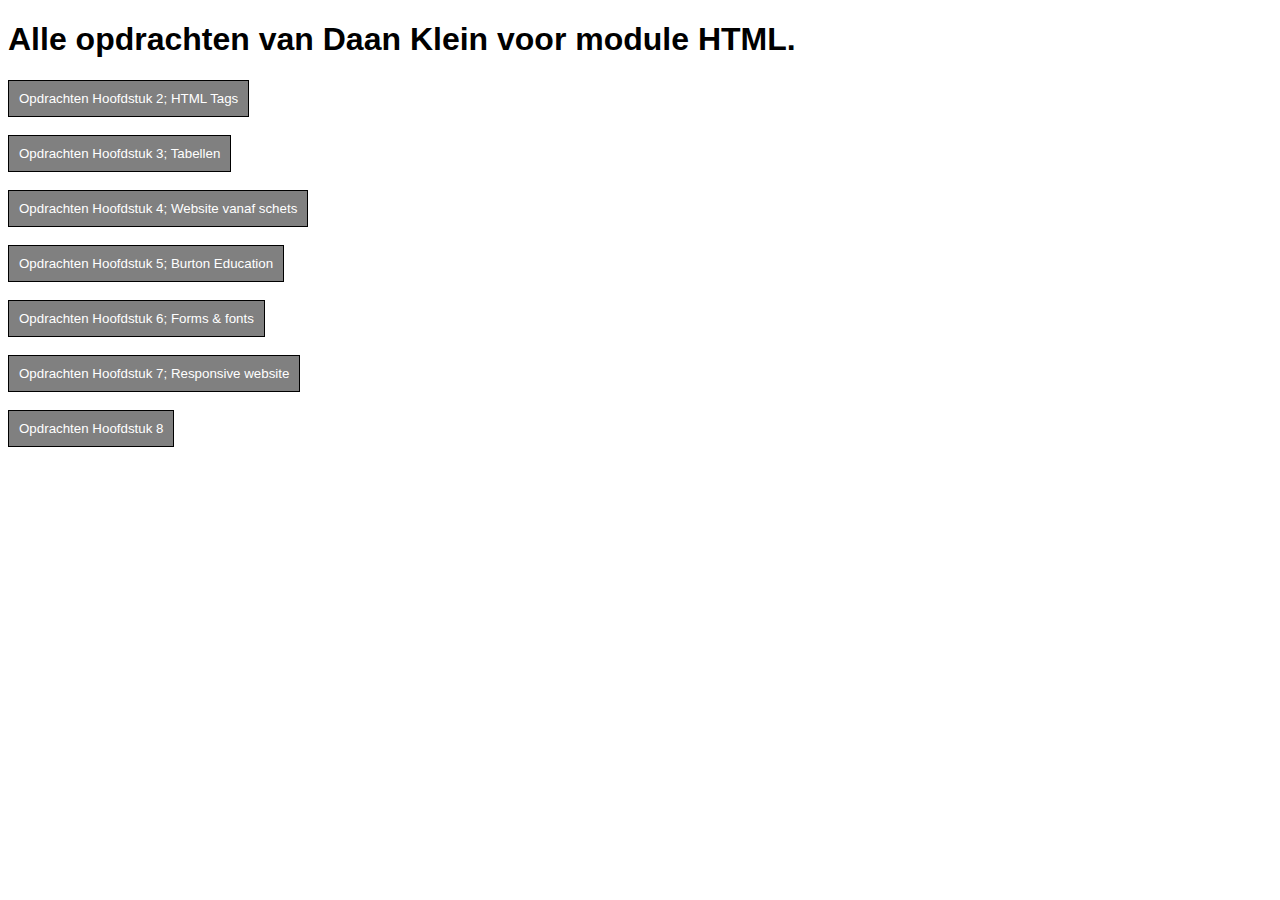
<file: Index.html>
<!DOCTYPE html>
<html lang="en">
<head>
    <meta charset="UTF-8">
    <title>Daan Klein || HTML || Opdrachten</title>
    <style>
        button{
            border:1px solid black;
            background-color: gray;
            color: white;
            padding: 10px;
        }

        body{
            font-family: "Arial", SansSerif;
        }

    </style>

</head>
<body>
<div id="wrapper">
<h1>Alle opdrachten van Daan Klein voor module HTML.</h1>


<button onclick="location.href = 'H2/'">Opdrachten Hoofdstuk 2; HTML Tags</button><br><br>
<button onclick="location.href = 'H3/'">Opdrachten Hoofdstuk 3; Tabellen</button><br><br>
<button onclick="location.href = 'H4/'">Opdrachten Hoofdstuk 4; Website vanaf schets</button><br><br>
<button onclick="location.href = 'H5/'">Opdrachten Hoofdstuk 5; Burton Education</button><br><br>
<button onclick="location.href = 'H6/'">Opdrachten Hoofdstuk 6; Forms & fonts</button><br><br>
<button onclick="location.href = 'H7/'">Opdrachten Hoofdstuk 7; Responsive website</button><br><br>
<button onclick="location.href = 'H8/'">Opdrachten Hoofdstuk 8</button><br><br>

</div>
</body>
</html>
</file>
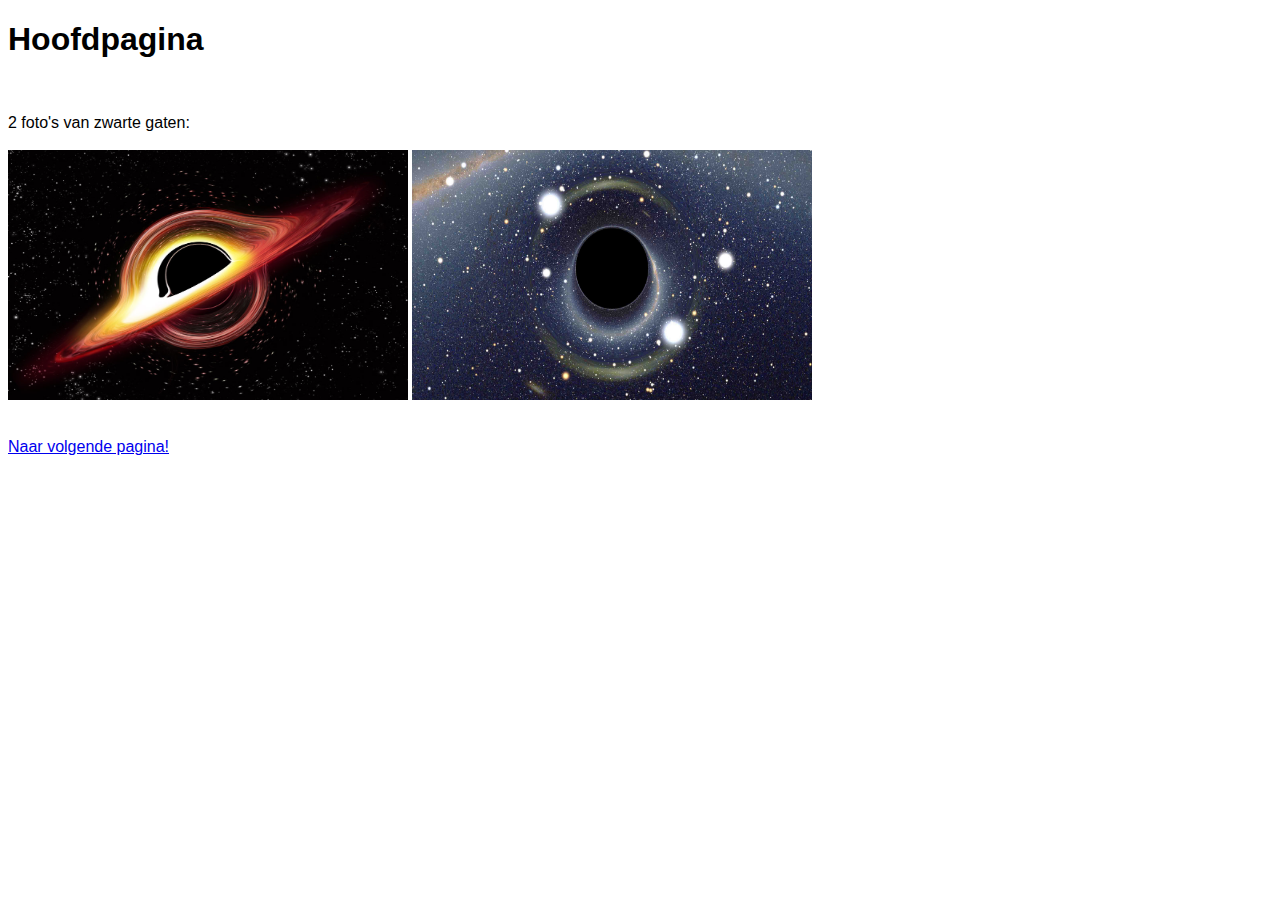
<file: H2/index.html>
<!DOCTYPE html>
<html lang="en">
<head>
    <meta charset="UTF-8">
    <title>Pagina 1</title>
    <style>
        body{
            font-family: "Arial", SansSerif;
        }
    </style>
</head>
<body>
<h1>Hoofdpagina</h1><br>
<p>
2 foto's van zwarte gaten:<br><br>
<img src="assets/zwart_gat_1.jpg" width="400" height="250" alt="Plaatje zwart gat">
<img src="assets/zwart_gat_2.jpg" width="400" height="250" alt="Nog een plaatje van een zwart gat">
</p>

<br>
<a href="page2.html">Naar volgende pagina!</a>
</body>
</html>
</file>
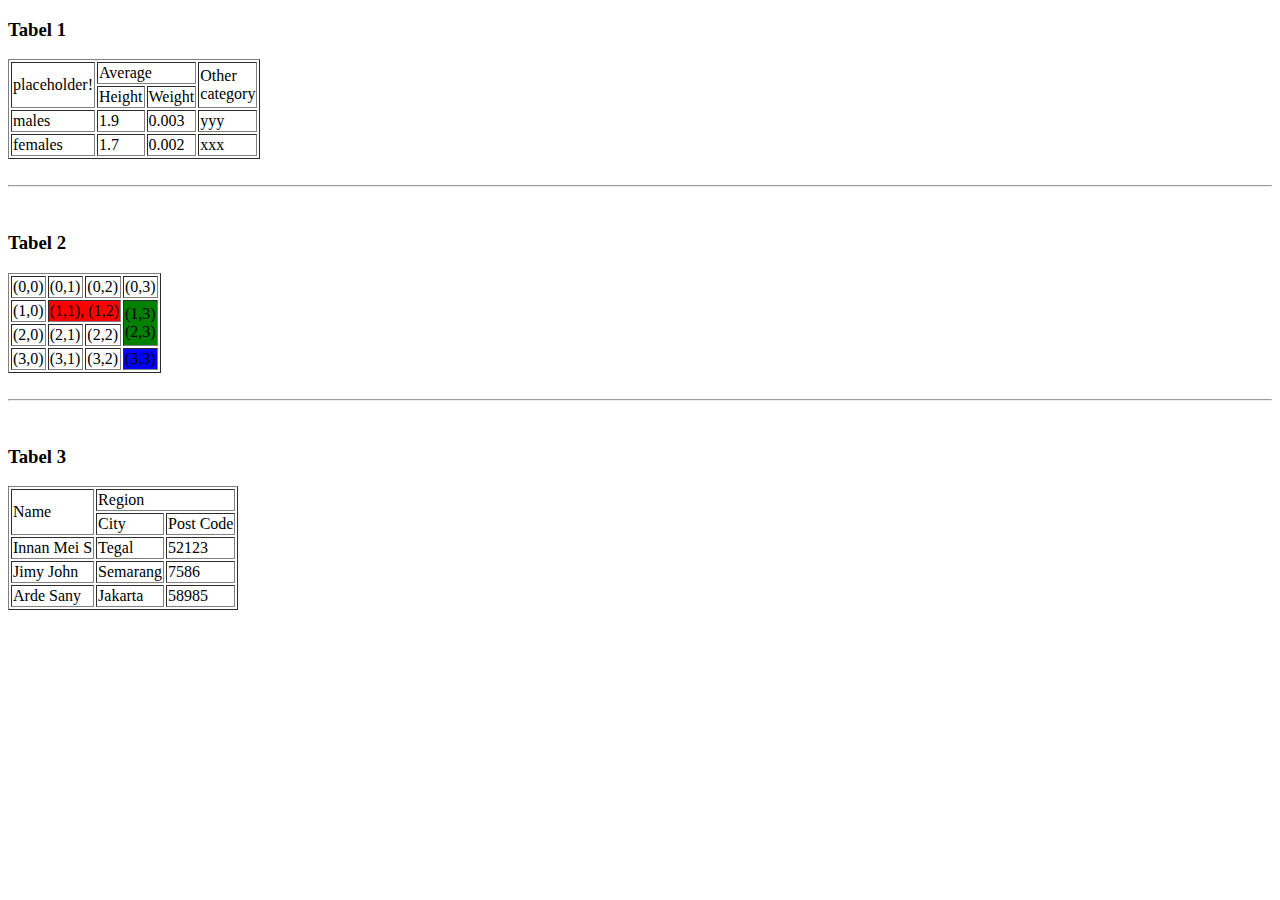
<file: H3/index.html>
<!DOCTYPE html>
<html lang="en">
<head>
    <meta charset="UTF-8">
    <title>Hoofdstuk 2</title>
</head>
<body>
<h3>Tabel 1</h3>
<table border="1">
    <tr>
        <td rowspan="2">placeholder!</td>
        <td colspan="2">Average</td>
        <td rowspan="2">Other<br>category</td>
    </tr>
    <tr>
        <td>Height</td>
        <td>Weight</td>
    </tr>
    <tr>
        <td>males</td>
        <td>1.9</td>
        <td>0.003</td>
        <td>yyy</td>
    </tr>
    <tr>
        <td>females</td>
        <td>1.7</td>
        <td>0.002</td>
        <td>xxx</td>
    </tr>
</table>
<br>
<hr>
<br>
<h3>Tabel 2</h3>
<table border="1">
    <tr>
        <td>(0,0)</td>
        <td>(0,1)</td>
        <td>(0,2)</td>
        <td>(0,3)</td>
    </tr>
    <tr>
        <td>(1,0)</td>
        <td style="background-color: red;" colspan="2">(1,1), (1,2)</td>
        <td style="background-color: green;" rowspan="2">(1,3)<br>(2,3)</td>
    </tr>
    <tr>
        <td>(2,0)</td>
        <td>(2,1)</td>
        <td>(2,2)</td>
    </tr>
    <tr>
        <td>(3,0)</td>
        <td>(3,1)</td>
        <td>(3,2)</td>
        <td style="background-color: blue;">(3,3)</td>
    </tr>
</table>

<br>
<hr>
<br>
<h3>Tabel 3</h3>
<table border="1">
    <tr>
        <td rowspan="2">Name</td>
        <td colspan="2">Region</td>
    </tr>
    <tr>
        <td>City</td>
        <td>Post Code</td>
    </tr>
    <tr>
        <td>Innan Mei S</td>
        <td>Tegal</td>
        <td>52123</td>
    </tr>
    <tr>
        <td>Jimy John</td>
        <td>Semarang</td>
        <td>7586</td>
    </tr>
    <tr>
        <td>Arde Sany</td>
        <td>Jakarta</td>
        <td>58985</td>
    </tr>


</table>


</body>
</html>
</file>
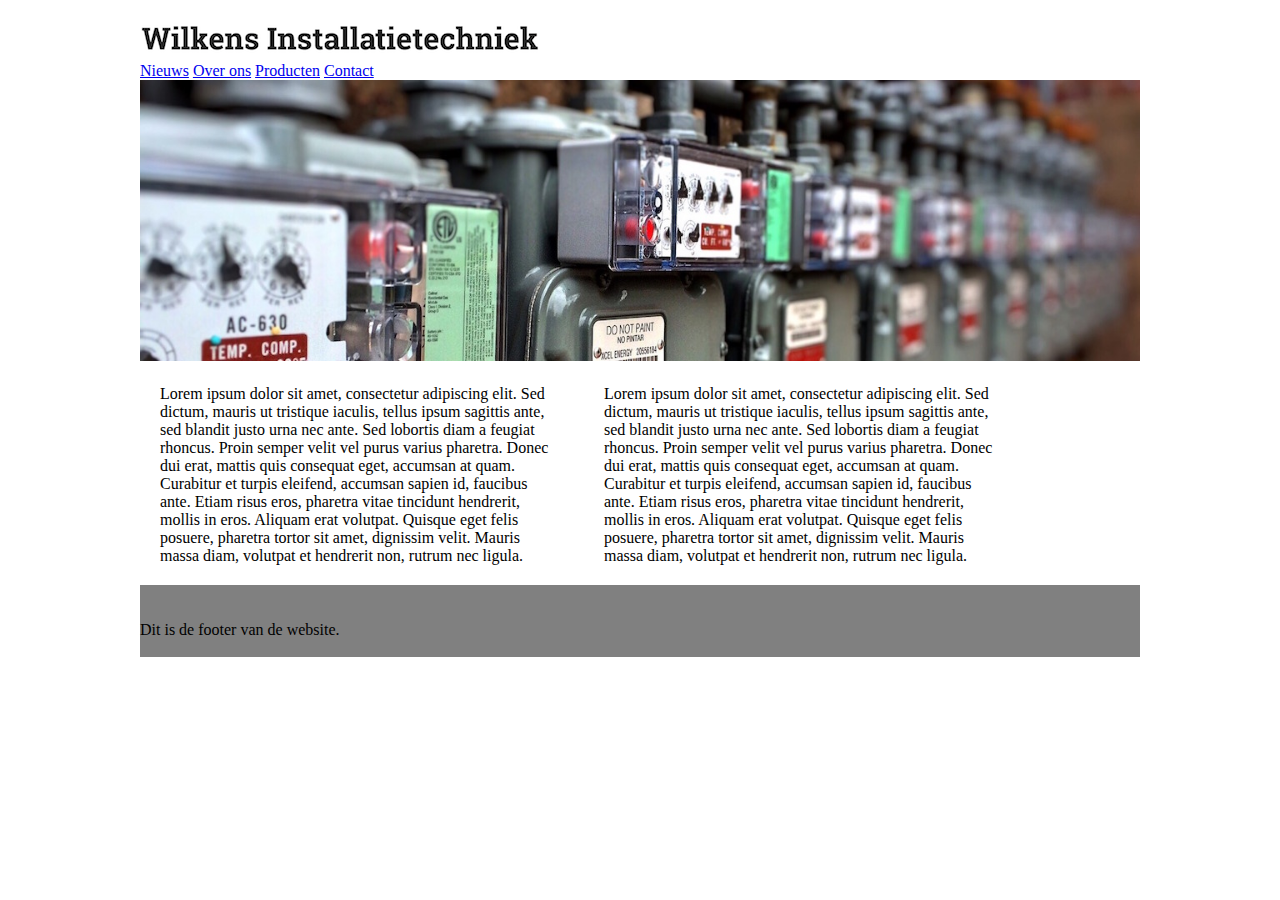
<file: H4/index.html>
<!DOCTYPE html>
<html>
<head>
    <title>Wilkens elektrische installaties</title>
    <link rel="stylesheet" type="text/css" href="style.css">
</head>
<body>
<div id="wrapper">
<header>
    <img src="img/wilkens_logo.png">
</header>
<nav>
    <a href="#">Nieuws</a>
    <a href="#">Over ons</a>
    <a href="#">Producten</a>
    <a href="#">Contact</a>
</nav>
<section>
    <img src="img/elektriciteit.jpg" width="100%">
</section>
<article>
    Lorem ipsum dolor sit amet, consectetur adipiscing elit. Sed dictum, mauris ut tristique iaculis, tellus ipsum
    sagittis ante, sed blandit justo urna nec ante. Sed lobortis diam a feugiat rhoncus. Proin semper velit vel purus
    varius pharetra. Donec dui erat, mattis quis consequat eget, accumsan at quam. Curabitur et turpis eleifend,
    accumsan sapien id, faucibus ante. Etiam risus eros, pharetra vitae tincidunt hendrerit, mollis in eros. Aliquam
    erat volutpat. Quisque eget felis posuere, pharetra tortor sit amet, dignissim velit. Mauris massa diam, volutpat et
    hendrerit non, rutrum nec ligula.
</article>


<aside>
    Lorem ipsum dolor sit amet, consectetur adipiscing elit. Sed dictum, mauris ut tristique iaculis, tellus ipsum
    sagittis ante, sed blandit justo urna nec ante. Sed lobortis diam a feugiat rhoncus. Proin semper velit vel purus
    varius pharetra. Donec dui erat, mattis quis consequat eget, accumsan at quam. Curabitur et turpis eleifend,
    accumsan sapien id, faucibus ante. Etiam risus eros, pharetra vitae tincidunt hendrerit, mollis in eros. Aliquam
    erat volutpat. Quisque eget felis posuere, pharetra tortor sit amet, dignissim velit. Mauris massa diam, volutpat et
    hendrerit non, rutrum nec ligula.

</aside>


<footer>
    <br><br>
    Dit is de footer van de website.
    <br><br>
</footer>
</div>
</body>
</html>
</file>
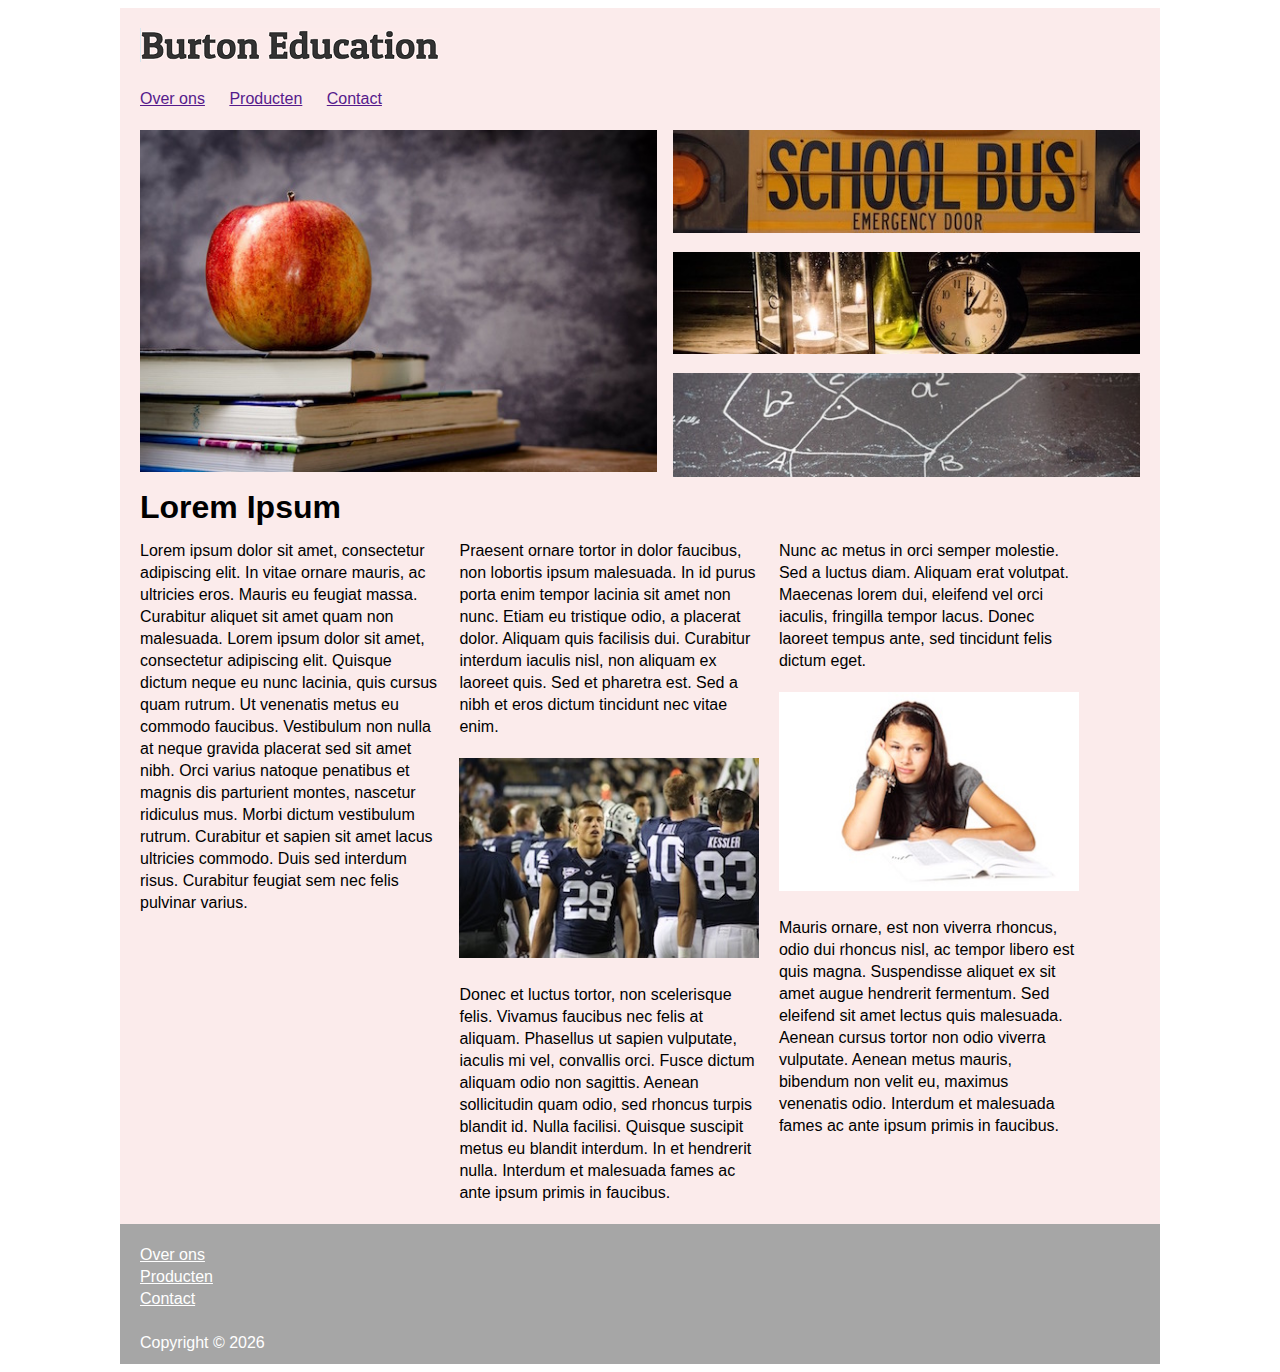
<file: H5/index.html>
<!DOCTYPE html>
<head>
    <link rel="stylesheet" href="assets/css/style.css">
    <meta charset="UTF-8">
    <title>Burton Education</title>
    <script src="assets/js/scripts.js"></script>
</head>
<body onload="getyear();">
<div id="wrapper">
    <header>
        <img src="assets/images/burton_logo.png" alt="Logo">
    </header>

    <nav>
        <a href="">Over ons</a>
        <a href="">Producten</a>
        <a href="">Contact</a>
    </nav>

    <section class="appels">
        <img class="appel" src="assets/images/appel.jpg" alt="visual appel">
    </section>

    <section class="visuals">
        <img class="visual" src="assets/images/bus.jpg" alt="schoolbus">
        <img class="visual" src="assets/images/desk.jpg" alt="klok">
        <img class="visual" src="assets/images/pythagoras.jpg" alt="schoolbord">
    </section>

    <section class="artikel">
        <h1>Lorem Ipsum</h1>
        <article>
            Lorem ipsum dolor sit amet, consectetur adipiscing elit. In vitae ornare mauris, ac ultricies eros.
            Mauris eu feugiat massa. Curabitur aliquet sit amet quam non malesuada. Lorem ipsum dolor sit amet,
            consectetur adipiscing elit. Quisque dictum neque eu nunc lacinia, quis cursus quam rutrum. Ut venenatis
            metus eu commodo faucibus. Vestibulum non nulla at neque gravida placerat sed sit amet nibh. Orci varius
            natoque penatibus et magnis dis parturient montes, nascetur ridiculus mus. Morbi dictum vestibulum rutrum.
            Curabitur et sapien sit amet lacus ultricies commodo. Duis sed interdum risus. Curabitur feugiat sem nec
            felis pulvinar varius.
        </article>
        <article>Praesent ornare tortor in dolor faucibus, non lobortis ipsum malesuada. In id purus porta enim tempor
            lacinia sit amet non nunc. Etiam eu tristique odio, a placerat dolor. Aliquam quis facilisis dui. Curabitur
            interdum iaculis nisl, non aliquam ex laoreet quis. Sed et pharetra est. Sed a nibh et eros dictum tincidunt
            nec vitae enim.
            <img class="article" src="assets/images/football.jpg" alt="football">
            Donec et luctus tortor, non scelerisque felis. Vivamus faucibus nec felis at aliquam.
            Phasellus ut sapien vulputate, iaculis mi vel, convallis orci. Fusce dictum aliquam odio non sagittis.
            Aenean sollicitudin quam odio, sed rhoncus turpis blandit id. Nulla facilisi. Quisque suscipit metus eu
            blandit interdum. In et hendrerit nulla. Interdum et malesuada fames ac ante ipsum primis in faucibus.
        </article>
        <article>
            Nunc ac metus in orci semper molestie. Sed a luctus diam. Aliquam erat volutpat. Maecenas lorem dui,
            eleifend vel orci iaculis, fringilla tempor lacus. Donec laoreet tempus ante, sed tincidunt felis dictum
            eget.
            <img class="article" src="assets/images/book.jpg" alt="girl">
            Mauris ornare, est non viverra rhoncus, odio dui rhoncus nisl, ac tempor libero est quis magna. Suspendisse
            aliquet ex sit amet augue hendrerit fermentum. Sed eleifend sit amet lectus quis malesuada. Aenean cursus
            tortor non odio viverra vulputate. Aenean metus mauris, bibendum non velit eu, maximus venenatis odio.
            Interdum
            et malesuada fames ac ante ipsum primis in faucibus.
        </article>
    </section>


</div>
<footer>
    <a href="">Over ons</a><br>
    <a href="">Producten</a><br>
    <a href="">Contact</a><br><br>
    Copyright &copy; <span id="year">*</span>
</footer>
</body>
</html>
</file>
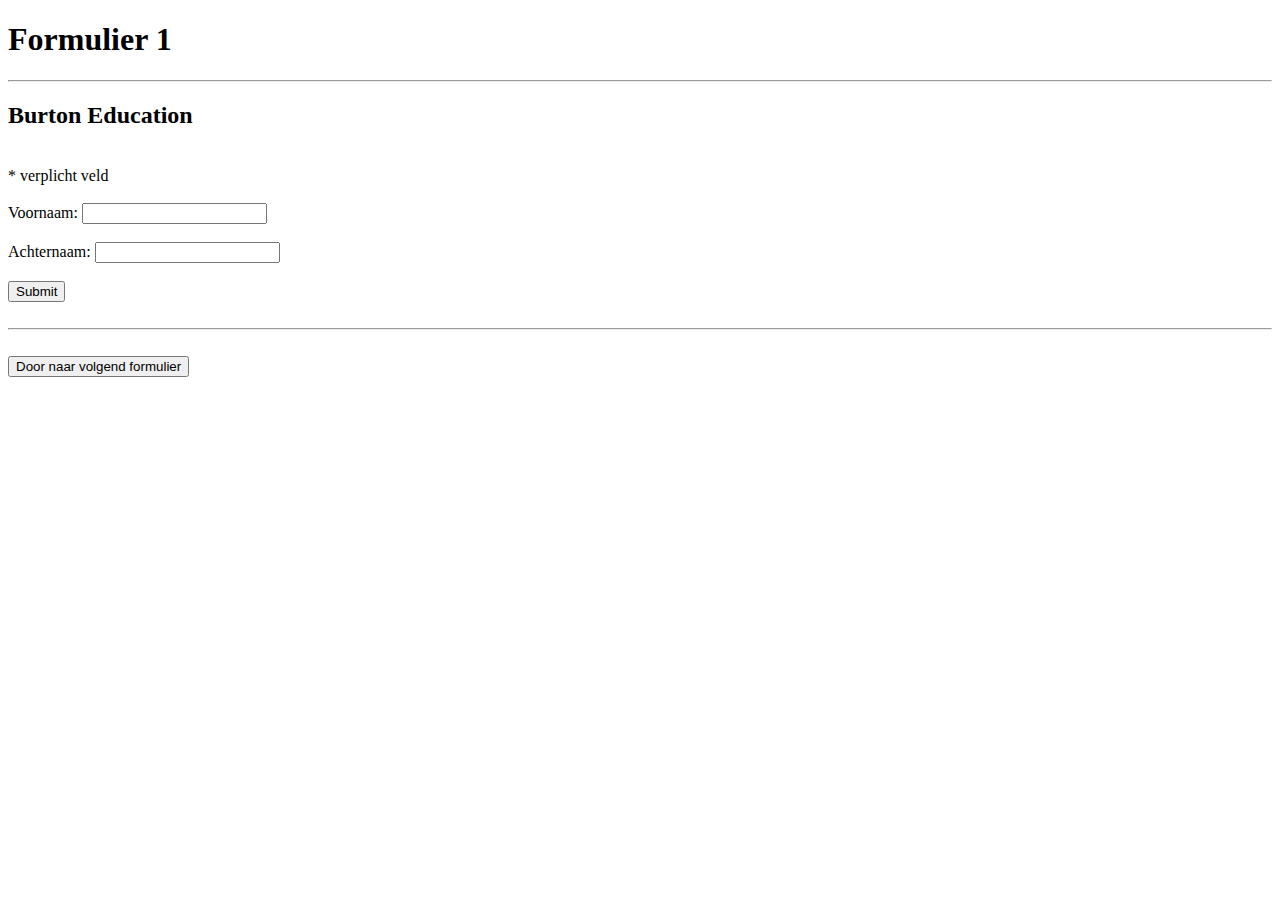
<file: H6/index.html>
<!DOCTYPE html>
<html lang="en">
<head>
    <meta charset="UTF-8">
    <title>Forms - Formulier 1</title>
</head>
<body>
<h1>Formulier 1</h1>
<hr>

<h2>Burton Education</h2>
<br>
* verplicht veld<br><br>
<form action="voorbeeldform.php" method="post">
    Voornaam: <input type="text"><br><br>
    Achternaam: <input type="text"><br><br>
    <input type="submit">
</form>
<br>
<hr>
<br>
<input type="button" onclick="location.href='form2.html'" value="Door naar volgend formulier">
</body>
</html>
</file>
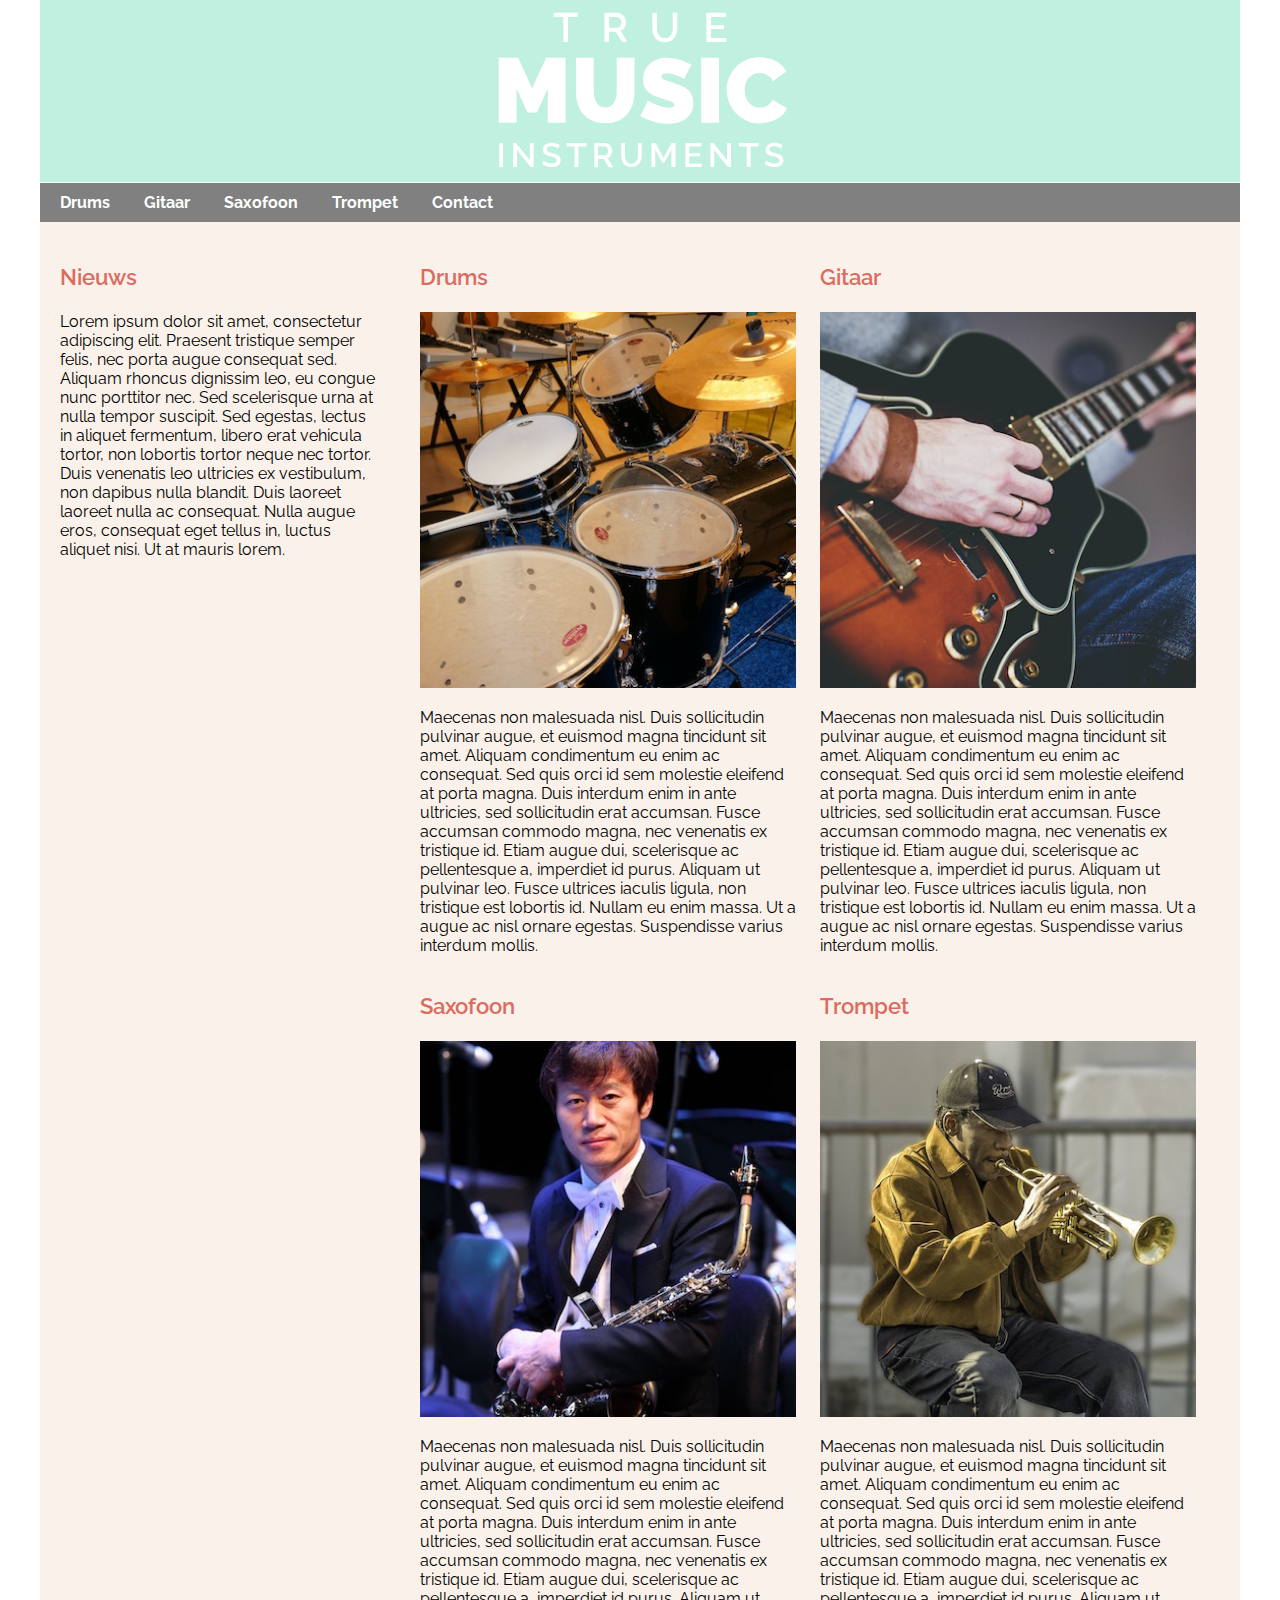
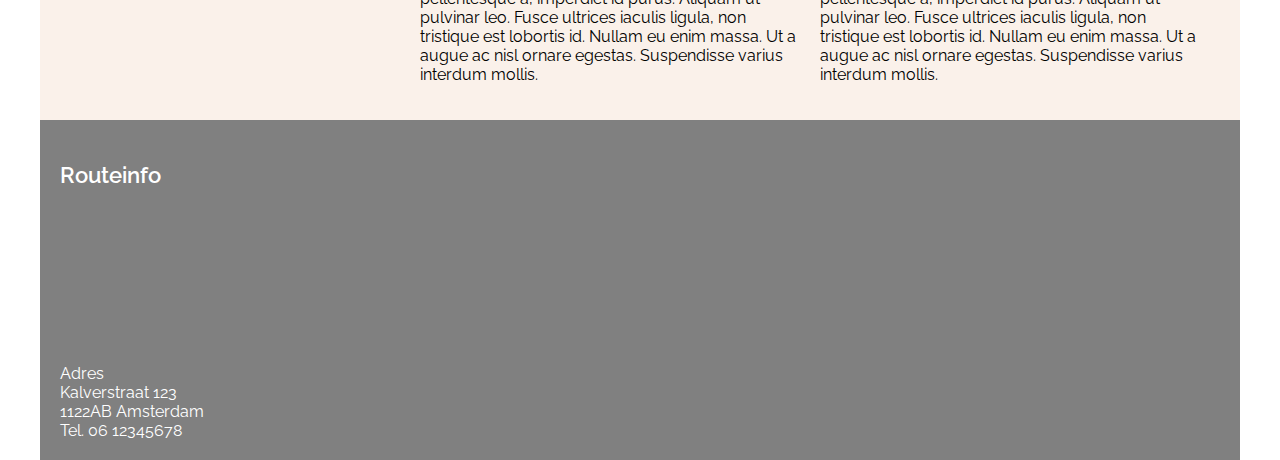
<file: H7/index.html>
<!DOCTYPE html>
<head>
    <link href="https://fonts.googleapis.com/css?family=Raleway:400,500,600,700" rel="stylesheet">
    <link rel="stylesheet" href="assets/css/truemusic.css">
    <meta charset="UTF-8">
    <title>True Music</title>
    <script src="assets/js/scripts.js"></script>
</head>
<body onload="getyear();">
<div id="wrapper">
    <header>
        <img id="logo" src="assets/images/truemusic-logo.svg" alt="logo">
    </header>
    <nav>
        <ul>
            <li><a href="">Drums</a></li>
            <li><a href="">Gitaar</a></li>
            <li><a href="">Saxofoon</a></li>
            <li><a href="">Trompet</a></li>
            <li><a href="">Contact</a></li>
        </ul>
    </nav>
    <section id="nieuws">
        <h3>Nieuws</h3>
        Lorem ipsum dolor sit amet, consectetur adipiscing elit. Praesent tristique semper felis, nec porta augue consequat sed.
        Aliquam rhoncus dignissim leo, eu congue nunc porttitor nec. Sed scelerisque urna at nulla tempor suscipit. Sed egestas,
        lectus in aliquet fermentum, libero erat vehicula tortor, non lobortis tortor neque nec tortor. Duis venenatis leo ultricies
        ex vestibulum, non dapibus nulla blandit. Duis laoreet laoreet nulla ac consequat. Nulla augue eros, consequat eget tellus in,
        luctus aliquet nisi. Ut at mauris lorem.
    </section>
    <section id="instrumenten">
        <article>
            <h3>Drums</h3>
            <img src="assets/images/drums.jpg" alt="Plaatje instrument">
            <p>Maecenas non malesuada nisl. Duis sollicitudin pulvinar augue, et euismod magna tincidunt sit amet. Aliquam condimentum
                eu enim ac consequat. Sed quis orci id sem molestie eleifend at porta magna. Duis interdum enim in ante ultricies,
                sed sollicitudin erat accumsan. Fusce accumsan commodo magna, nec venenatis ex tristique id. Etiam augue dui, scelerisque
                ac pellentesque a, imperdiet id purus. Aliquam ut pulvinar leo. Fusce ultrices iaculis ligula, non tristique est lobortis
                id. Nullam eu enim massa. Ut a augue ac nisl ornare egestas. Suspendisse varius interdum mollis. </p>
        </article>
        <article>
            <h3>Gitaar</h3>
            <img src="assets/images/gitaar.jpg" alt="Plaatje instrument">
            <p>Maecenas non malesuada nisl. Duis sollicitudin pulvinar augue, et euismod magna tincidunt sit amet. Aliquam condimentum
                eu enim ac consequat. Sed quis orci id sem molestie eleifend at porta magna. Duis interdum enim in ante ultricies,
                sed sollicitudin erat accumsan. Fusce accumsan commodo magna, nec venenatis ex tristique id. Etiam augue dui, scelerisque
                ac pellentesque a, imperdiet id purus. Aliquam ut pulvinar leo. Fusce ultrices iaculis ligula, non tristique est lobortis
                id. Nullam eu enim massa. Ut a augue ac nisl ornare egestas. Suspendisse varius interdum mollis. </p>
        </article>
        <article>
            <h3>Saxofoon</h3>
            <img src="assets/images/saxofoon.jpg" alt="Plaatje instrument">
            <p>Maecenas non malesuada nisl. Duis sollicitudin pulvinar augue, et euismod magna tincidunt sit amet. Aliquam condimentum
                eu enim ac consequat. Sed quis orci id sem molestie eleifend at porta magna. Duis interdum enim in ante ultricies,
                sed sollicitudin erat accumsan. Fusce accumsan commodo magna, nec venenatis ex tristique id. Etiam augue dui, scelerisque
                ac pellentesque a, imperdiet id purus. Aliquam ut pulvinar leo. Fusce ultrices iaculis ligula, non tristique est lobortis
                id. Nullam eu enim massa. Ut a augue ac nisl ornare egestas. Suspendisse varius interdum mollis. </p>
        </article>
        <article>
            <h3>Trompet</h3>
            <img src="assets/images/trompet.jpg" alt="Plaatje instrument">
            <p>Maecenas non malesuada nisl. Duis sollicitudin pulvinar augue, et euismod magna tincidunt sit amet. Aliquam condimentum
                eu enim ac consequat. Sed quis orci id sem molestie eleifend at porta magna. Duis interdum enim in ante ultricies,
                sed sollicitudin erat accumsan. Fusce accumsan commodo magna, nec venenatis ex tristique id. Etiam augue dui, scelerisque
                ac pellentesque a, imperdiet id purus. Aliquam ut pulvinar leo. Fusce ultrices iaculis ligula, non tristique est lobortis
                id. Nullam eu enim massa. Ut a augue ac nisl ornare egestas. Suspendisse varius interdum mollis. </p>
        </article>
    </section>
    <footer>
        <h3>Routeinfo</h3>
        <iframe src="https://www.google.com/maps/embed?pb=!1m18!1m12!1m3!1d2436.063562057219!2d4.888945315992146!3d52.369267455140985!2m3!1f0!2f0!3f0!3m2!1i1024!2i768!4f13.1!3m3!1m2!1s0x47c609c1a915c917%3A0x7544d2ae383997e5!2sKalverstraat+123%2C+1012+PA+Amsterdam!5e0!3m2!1snl!2snl!4v1552638323086" id="map" frameborder="0" style="border:0" allowfullscreen></iframe><br>
        Adres<br>
        Kalverstraat 123<br>
        1122AB Amsterdam<br>
        Tel. 06 12345678
    </footer>

</div>

</body>
</html>
</file>
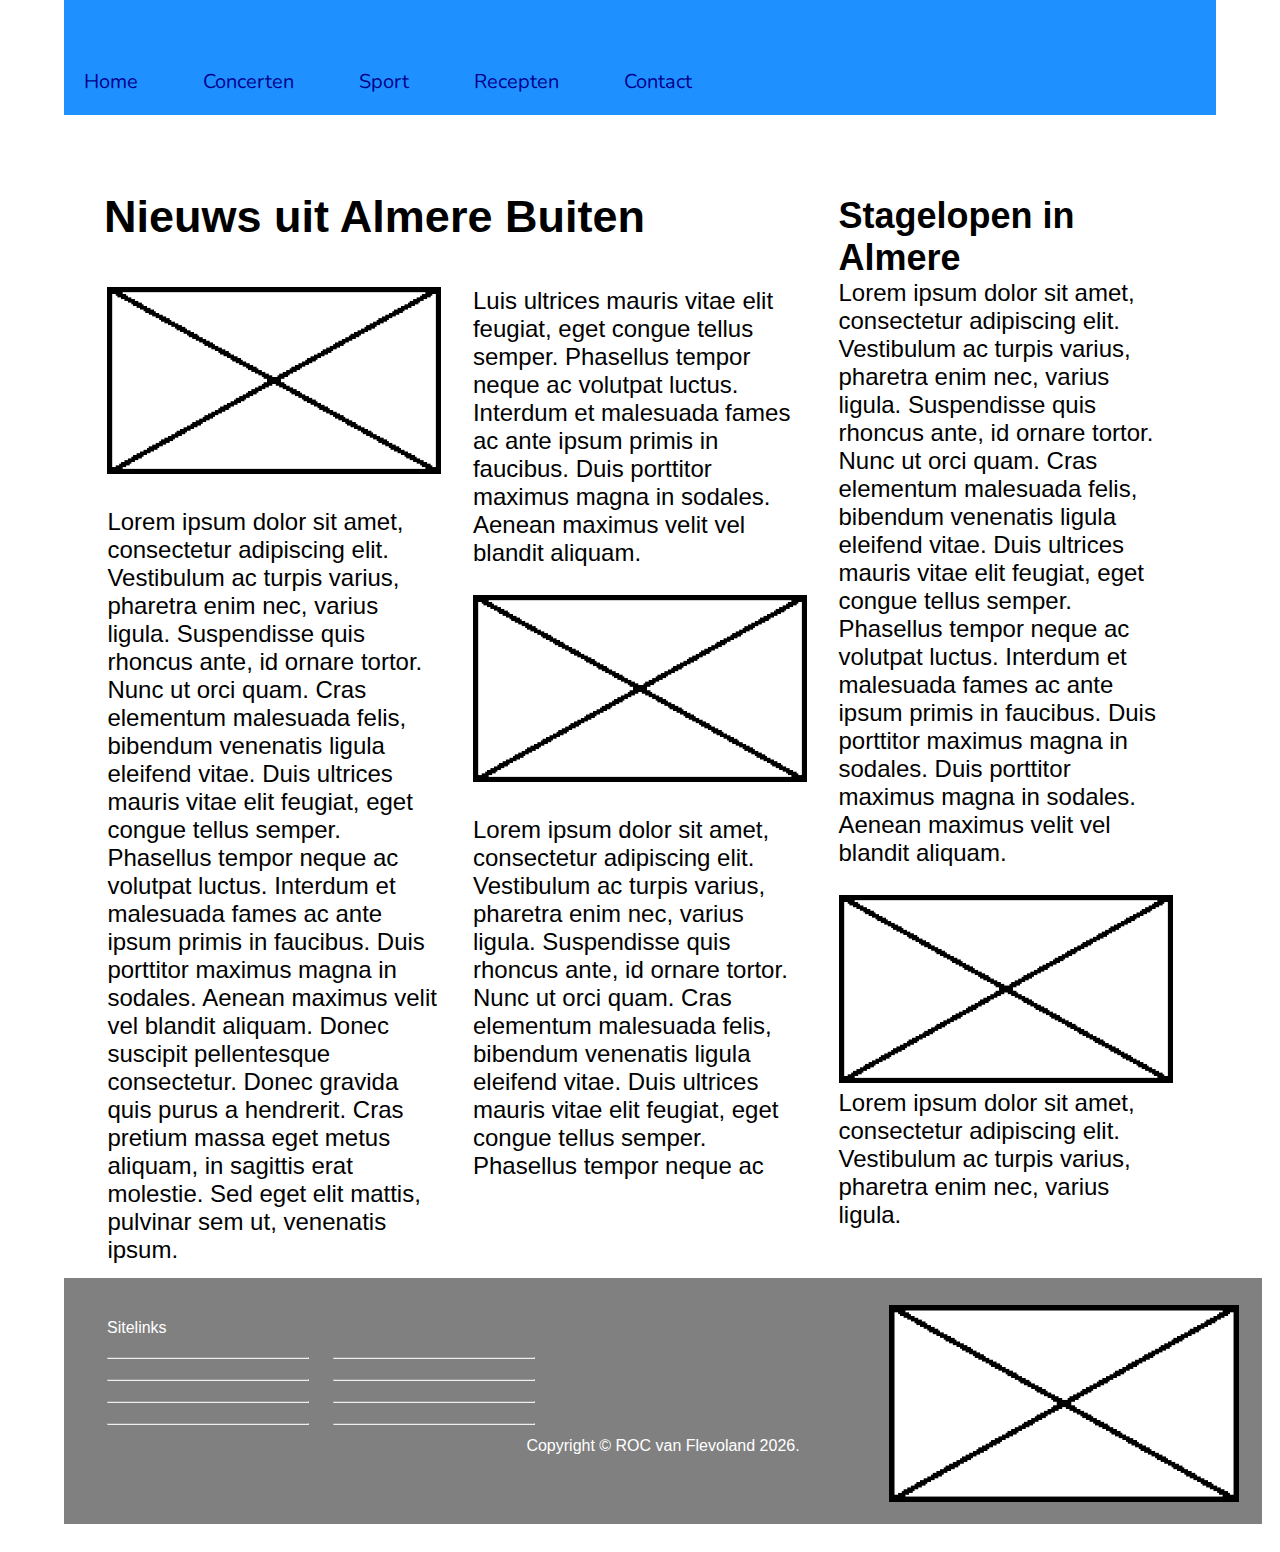
<file: H8/index.html>
<!DOCTYPE html>
<html lang="en">
<head>
    <meta charset="UTF-8">
    <title>Studentenvereniging Bierhier</title>
    <script src="scripts/script.js"></script>
    <link rel="stylesheet" href="style.css">
    <link href="https://fonts.googleapis.com/css?family=Nunito:700|Raleway&display=swap" rel="stylesheet">
</head>
<body onload="pageLoad()">

<div id="banner">

    <div id="title">
        <br><br>

        <div class="linktext">Home</div>
        <div class="linktext">Concerten</div>
        <div class="linktext">Sport</div>
        <div class="linktext">Recepten</div>
        <div class="linktext">Contact</div>
    </div>

</div>


<br><br>
<div id="wrapper">
    <div id="articletitle">Nieuws uit Almere Buiten</div>
    <div class="section">
        <img src="images/noimage.png" style="width: 100%;"><br><br>
        Lorem ipsum dolor sit amet, consectetur adipiscing elit. Vestibulum ac turpis varius, pharetra enim nec, varius
        ligula.
        Suspendisse quis rhoncus ante, id ornare tortor. Nunc ut orci quam. Cras elementum malesuada felis, bibendum
        venenatis
        ligula eleifend vitae. Duis ultrices mauris vitae elit feugiat, eget congue tellus semper. Phasellus tempor
        neque ac
        volutpat luctus. Interdum et malesuada fames ac ante ipsum primis in faucibus. Duis porttitor maximus magna in
        sodales.
        Aenean maximus velit vel blandit aliquam. Donec suscipit pellentesque consectetur. Donec gravida quis purus a
        hendrerit.
        Cras pretium massa eget metus aliquam, in sagittis erat molestie. Sed eget elit mattis, pulvinar sem ut,
        venenatis ipsum.
    </div>

    <div class="section">
        Luis ultrices mauris vitae elit feugiat, eget congue tellus semper. Phasellus tempor
        neque ac
        volutpat luctus. Interdum et malesuada fames ac ante ipsum primis in faucibus. Duis porttitor maximus magna in
        sodales.
        Aenean maximus velit vel blandit aliquam.<br><br>
        <img src="images/noimage.png" style="width: 100%;"><br><br>
        Lorem ipsum dolor sit amet, consectetur adipiscing elit. Vestibulum ac turpis varius, pharetra enim nec, varius
        ligula.
        Suspendisse quis rhoncus ante, id ornare tortor. Nunc ut orci quam. Cras elementum malesuada felis, bibendum
        venenatis
        ligula eleifend vitae. Duis ultrices mauris vitae elit feugiat, eget congue tellus semper. Phasellus tempor
        neque ac

    </div>

    <div class="section3">
        <b style="font-size: 150%;">Stagelopen in Almere</b><br>
        Lorem ipsum dolor sit amet, consectetur adipiscing elit. Vestibulum ac turpis varius, pharetra enim nec, varius
        ligula.
        Suspendisse quis rhoncus ante, id ornare tortor. Nunc ut orci quam. Cras elementum malesuada felis, bibendum
        venenatis
        ligula eleifend vitae. Duis ultrices mauris vitae elit feugiat, eget congue tellus semper. Phasellus tempor
        neque ac
        volutpat luctus. Interdum et malesuada fames ac ante ipsum primis in faucibus. Duis porttitor maximus magna in
        sodales.
        Duis porttitor maximus magna in sodales. Aenean maximus velit vel blandit aliquam.<br><br>
        <img src="images/noimage.png" style="width: 100%;"><br>
        Lorem ipsum dolor sit amet, consectetur adipiscing elit. Vestibulum ac turpis varius, pharetra enim nec, varius
        ligula.

    </div>

    <div id="bottom">
        <br>
        <span style="margin-left: 20px;">Sitelinks</span><br>
        <div id="siteLinkContainer">
        <div id="siteLink">
            <hr class="sitelinkLine">
            <hr class="sitelinkLine">
            <hr class="sitelinkLine">
            <hr class="sitelinkLine">
        </div>

        <div id="siteLink">
            <hr class="sitelinkLine">
            <hr class="sitelinkLine">
            <hr class="sitelinkLine">
            <hr class="sitelinkLine">
        </div>
    </div>
        <br>
        <div id="copyright">
            Copyright © ROC van Flevoland ERR_YEAR_NOT_AVAILABLE.
        </div>
        <img src="images/noimage.png" style="display: inline-block; float: right; width: 350px; margin-top: -150px;">


    </div>
    <br>
</div>


</body>
</html>
</file>
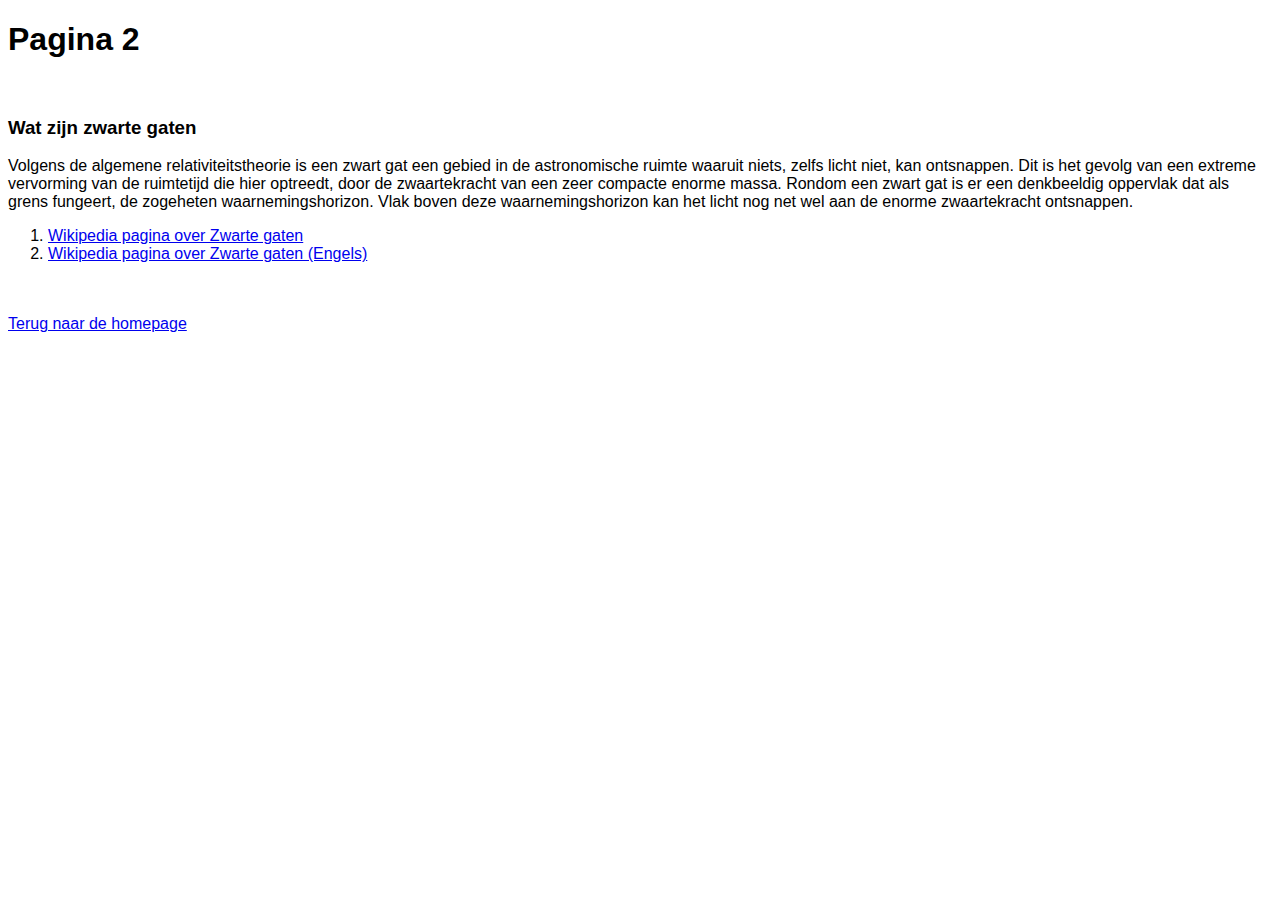
<file: H2/page2.html>
<!DOCTYPE html>
<html lang="en">
<head>
    <meta charset="UTF-8">
    <title>Pagina 2</title>
    <style>
        body{
            font-family: "Arial", SansSerif;
        }
    </style>
</head>
<body>
<h1>Pagina 2</h1><br>

<h3>Wat zijn zwarte gaten</h3>

<p>
    Volgens de algemene relativiteitstheorie is een zwart gat een gebied in de astronomische ruimte waaruit niets, zelfs licht niet, kan ontsnappen. Dit is het gevolg van een extreme vervorming van de ruimtetijd die hier optreedt, door de zwaartekracht van een zeer compacte enorme massa.

    Rondom een zwart gat is er een denkbeeldig oppervlak dat als grens fungeert, de zogeheten waarnemingshorizon. Vlak boven deze waarnemingshorizon kan het licht nog net wel aan de enorme zwaartekracht ontsnappen.
</p>
<ol>
<li><a href="https://nl.wikipedia.org/wiki/Zwart_gat">Wikipedia pagina over Zwarte gaten</a></li>
<li><a href="https://en.wikipedia.org/wiki/Black_hole">Wikipedia pagina over Zwarte gaten (Engels)</a></li>
</ol>

<br><br>
<a href="index.html">Terug naar de homepage</a>
</body>
</html>
</file>
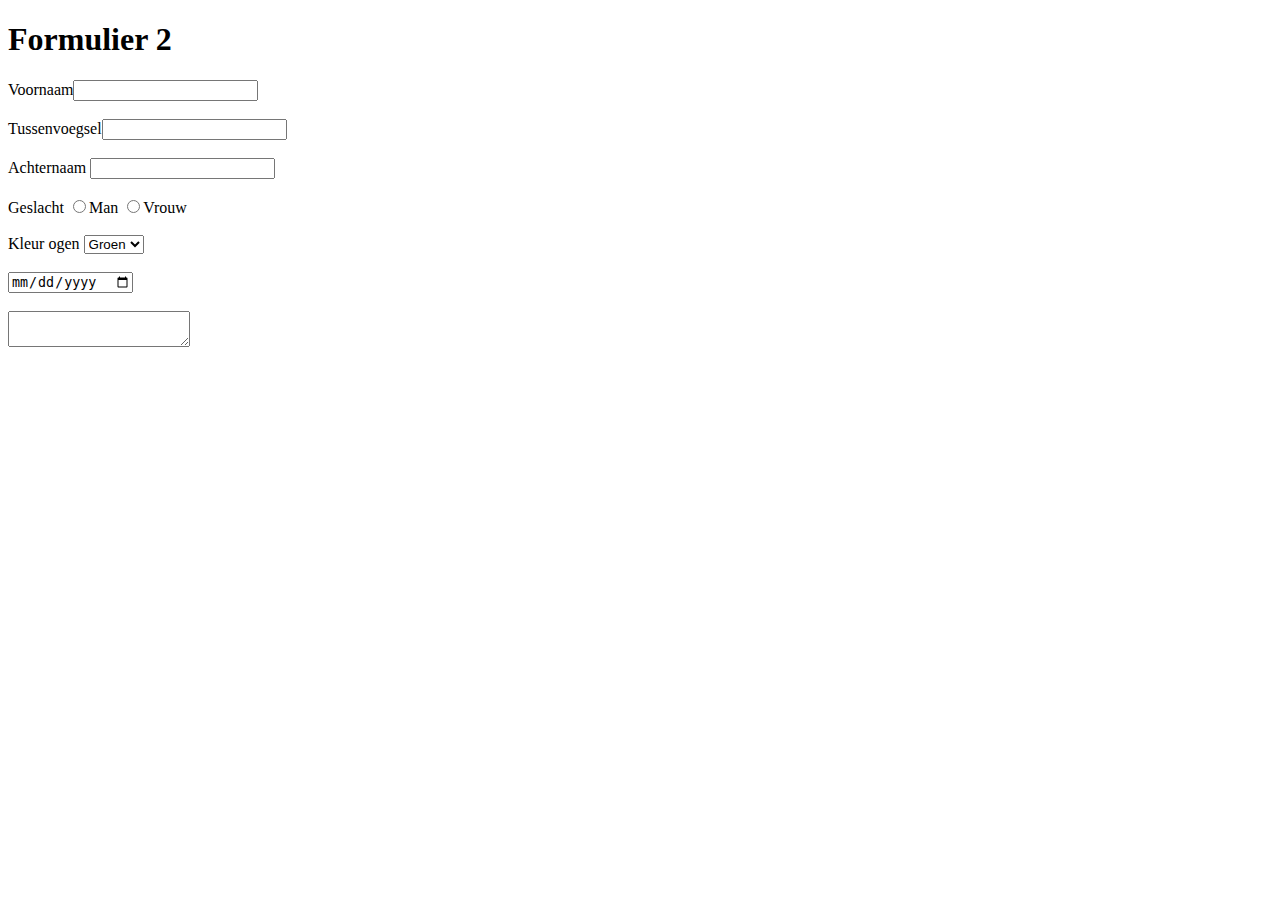
<file: H6/form2.html>
<!DOCTYPE html>
<html lang="en">
<head>
    <meta charset="UTF-8">
    <title>Forms - Formulier 2</title>
    <style>
        input{

        }

    </style>
</head>
<body>
<h1>Formulier 2</h1>
<form action="voorbeeldformulier.php" action="post">
    <label>Voornaam</label><input type="text" id="Voornaam"><br><br>
    <label>Tussenvoegsel</label><input type="text" id="Tussenvoegsel"><br><br>
    Achternaam <input type="text" id="Achternaam"><br><br>

    Geslacht
    <input type="radio" id="Man">Man
    <input type="radio" id="Vrouw">Vrouw
    <br><br>
    Kleur ogen
    <select>
        <option>Groen</option>
        <option>Blauw</option>
        <option>Bruin</option>
        <option>Grijs</option>
    </select>
    <br><br>
    <input type="date">
    <br><br>
    <textarea></textarea>





</form>
</body>
</html>
</file>
<file: H4/style.css>
div#wrapper {
    width: 1000px;
    margin: auto;
    background-color: white;
    padding: 10px;

}

footer {
    background-color: gray;


}

article{
     padding: 20px;
     width: 40%;
    display: inline-block;


 }

aside{
    padding: 20px;
    width: 40%;
    display: inline-block;

}
</file>
<file: H5/assets/css/style.css>
div#wrapper {
    margin: auto;
    width: 1000px;
    background-color: rgb(251, 235, 235);
    padding: 20px;
}

body {
    font-family: "Arial", "sans-serif";
    line-height: 22px;

}

nav {
    margin-top: 20px;
    margin-bottom: 20px;
}

nav a {
    margin-right: 20px;
}

section.appels, section.visuals {
    float: left;
    width: 50%;
}

section.visuals {
    text-align: right;

}

img.appel {
    width: 517px;
}

img.visual {
    width: 467px;
    margin-bottom: 13px;
}

img.article{
    margin-top: 20px;
    margin-bottom: 20px;
    width: 300px;

}

article {
    display: inline-block;
    width: 30%;
    padding-right: 15px;
    vertical-align: top;
}

article:last-child {
    padding-right: 0px;

}

footer {
    background-color: rgb(166, 166, 166);
    margin: auto;
    padding: 20px;
    width: 1000px;
    height: 100px;
    color: white;

}

footer a:link, footer a:visited, footer a:hover, footer a:active {
    color: white;

}
</file>
<file: H7/assets/css/truemusic.css>
* {
    box-sizing: border-box;

}

div#wrapper {
    background-color: rgb(250, 241, 234);
    margin: auto;
    width: 100%;

}

body {
    font-family: 'Raleway', sans-serif;
    background-color: white;
    margin: 0px;
}

header {
    background-color: rgb(192, 240, 224);

    text-align: center;
}

img {
    width: 100%;
}

img#logo {
    width: 320px;

}

ul {
    padding: 0px;
    margin: 0px;
}


li {
    background-color: rgb(128,128,128);
    padding: 10px;
    padding-left: 20px;
    border-top: 1px solid white;
}

li a {
    color: white;
    text-decoration: none;
    font-weight: 700;
}

h3 {
    font-size: 22px;
    color:rgb(220, 106, 94);
    font-weight: 600;
}

@media all and (min-width: 550px) {
    section#nieuws {
        float: left;
        width: 40%;
    }
    section#instrumenten {
        float: left;
        width: 60%;
    }


}

section, footer {
    padding: 20px;

}

footer {
    background-color: rgb(128,128,128);
    color: white;
    clear: both;

}

footer h3 {
    color: white;

}

iframe#map {
    width: 100%;
    height: 150px;

}


@media all and (min-width: 550px) {
    ul {
        background-color: rgb(128, 128, 128);
        border-top: 1px solid white;

    }
    li {
        display: inline-block;
        border: none;
    }


}

@media all and (min-width: 920px){
    section#nieuws {
        float: left;
        width: 30%;
    }
    section#instrumenten {
        float: left;
        width: 70%;

    }

    article {
        display: inline-block;
        width: 47%;
        margin-right: 20px;

    }

    article:nth-child(even){
        margin-right: 0px;
    }
}

@media all and (min-width: 1200px){
div#wrapper{
    width:1200px;

}


}
</file>
<file: H8/style.css>
body {
    text-align: center;
    margin: 0px;
    padding: 0px;
    font-family: "Century Gothic", sans-serif;

}

#banner {
    width: 90%;
    background-color: dodgerblue;
    margin: auto;
    text-align: left;

}

#title {
    font-family: 'Raleway', sans-serif;
    font-size: 20px;
    color: darkblue;
    padding: 10px;

}

.linktext {
    display: inline-block;
    margin: 10px;
    margin-right: 50px;
    font-family: 'Nunito', sans-serif;
    font-size: 20px;

}

#wrapper {
    width: 90%;
    margin: auto;
    background-color: white;
    padding: 10px;
}

.section {
    text-align: left;
    border: 2px solid white;
    width: 29%;
    display: inline-block;
    font-size: 150%;
    vertical-align: top;
    margin: 1%;
}


.section3 {
    text-align: left;
    border: 2px solid white;
    width: 29%;
    display: inline-block;
    font-size: 150%;
    vertical-align: top;
    margin: 1%;
    margin-top: -80px;
}

h1 {
    margin: 0px;
    padding: 10px;
}

#articletitle {
    text-align: left;
    font-size: 45px;
    margin: 30px;
    padding-left: 10px;
    font-weight: bold;

}


#bottom {
    background-color: gray;
    height: 200px;
    width: 100%;
    text-align: left;
    padding: 2%;
    color: white;
}

.sitelinkLine {
    width: 200px;
    margin-left: 0px;
    margin-top: 20px;

    color: white;
}

#siteLinkContainer{
float: left;

}



#siteLink {
    display: inline-block;
    margin-left: 20px;
}

#copyright{
    display: inline-block;
    text-align: center;
    width: 100%;
}
</file>
